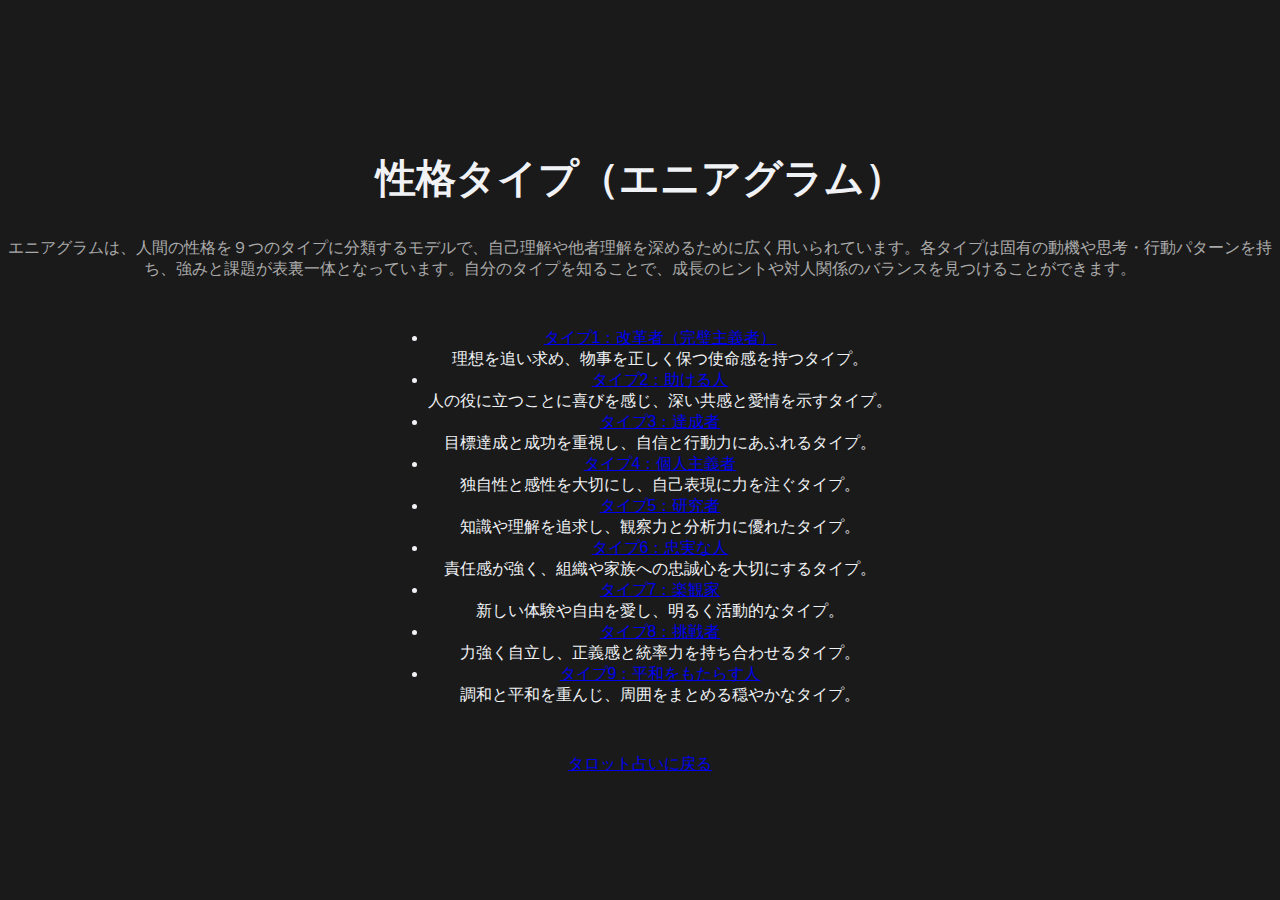
<file: enneagram.html>
<!DOCTYPE html>
<html lang="ja">
<head>
    <meta charset="UTF-8">
    <meta name="viewport" content="width=device-width, initial-scale=1.0">
    <title>性格タイプ（エニアグラム）</title>
    <link rel="stylesheet" href="style.css">
</head>
<body>
    <h1>性格タイプ（エニアグラム）</h1>
    <div class="type-description">
        <p>エニアグラムは、人間の性格を９つのタイプに分類するモデルで、自己理解や他者理解を深めるために広く用いられています。各タイプは固有の動機や思考・行動パターンを持ち、強みと課題が表裏一体となっています。自分のタイプを知ることで、成長のヒントや対人関係のバランスを見つけることができます。</p>
    </div>
    <ul class="type-list">
        <li>
            <a href="type1.html">タイプ1：改革者（完璧主義者）</a><br>
            <span>理想を追い求め、物事を正しく保つ使命感を持つタイプ。</span>
        </li>
        <li>
            <a href="type2.html">タイプ2：助ける人</a><br>
            <span>人の役に立つことに喜びを感じ、深い共感と愛情を示すタイプ。</span>
        </li>
        <li>
            <a href="type3.html">タイプ3：達成者</a><br>
            <span>目標達成と成功を重視し、自信と行動力にあふれるタイプ。</span>
        </li>
        <li>
            <a href="type4.html">タイプ4：個人主義者</a><br>
            <span>独自性と感性を大切にし、自己表現に力を注ぐタイプ。</span>
        </li>
        <li>
            <a href="type5.html">タイプ5：研究者</a><br>
            <span>知識や理解を追求し、観察力と分析力に優れたタイプ。</span>
        </li>
        <li>
            <a href="type6.html">タイプ6：忠実な人</a><br>
            <span>責任感が強く、組織や家族への忠誠心を大切にするタイプ。</span>
        </li>
        <li>
            <a href="type7.html">タイプ7：楽観家</a><br>
            <span>新しい体験や自由を愛し、明るく活動的なタイプ。</span>
        </li>
        <li>
            <a href="type8.html">タイプ8：挑戦者</a><br>
            <span>力強く自立し、正義感と統率力を持ち合わせるタイプ。</span>
        </li>
        <li>
            <a href="type9.html">タイプ9：平和をもたらす人</a><br>
            <span>調和と平和を重んじ、周囲をまとめる穏やかなタイプ。</span>
        </li>
    </ul>
    <div style="margin-top: 2rem;">
        <a href="index.html" class="link-button">タロット占いに戻る</a>
    </div>
</body>
</html>
</file>
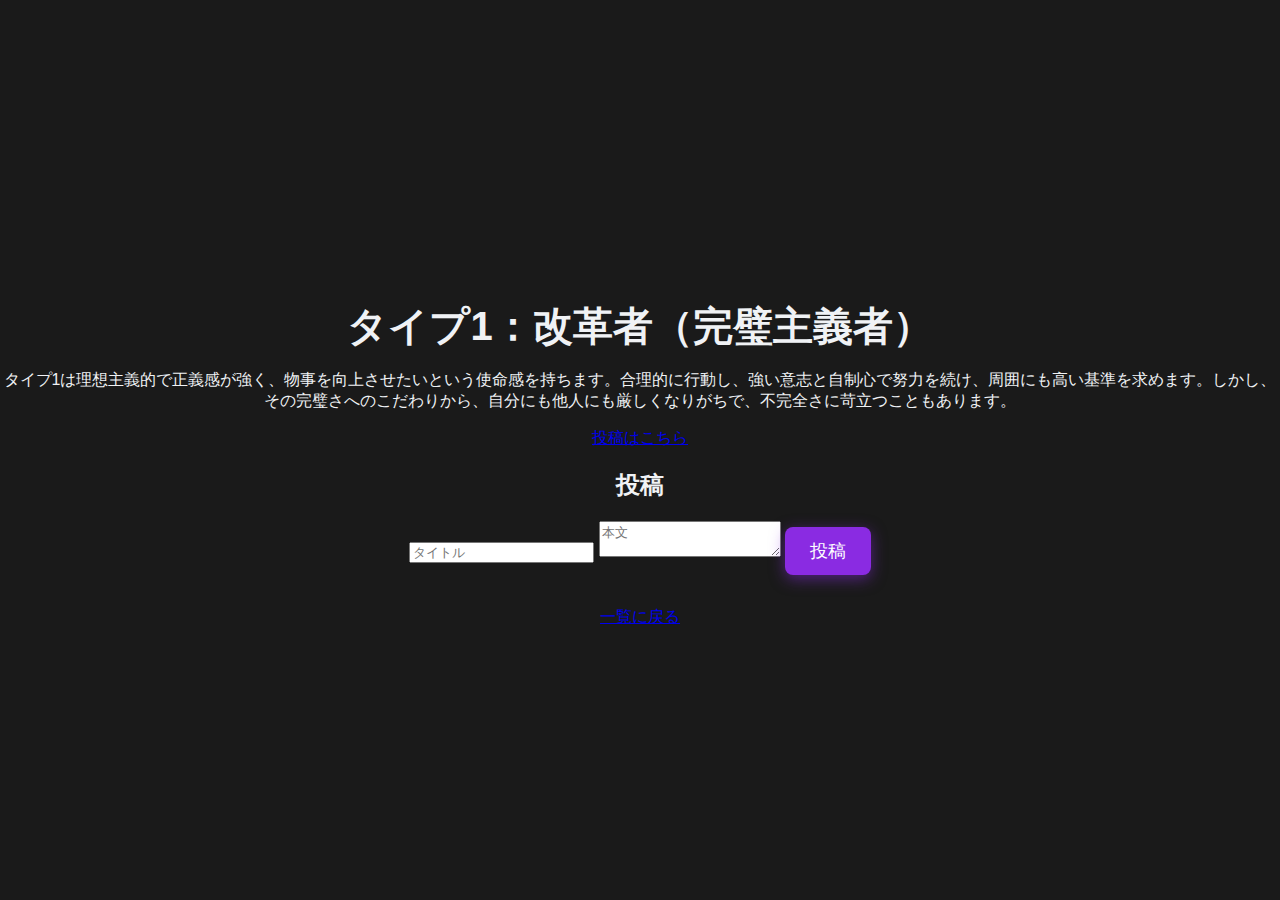
<file: type1.html>
<!DOCTYPE html>
<html lang="ja">
<head>
    <meta charset="UTF-8">
    <meta name="viewport" content="width=device-width, initial-scale=1.0">
    <title>タイプ1：改革者（完璧主義者）</title>
    <link rel="stylesheet" href="style.css">
</head>
<body data-type="type1">
    <h1>タイプ1：改革者（完璧主義者）</h1>
    <div class="type-description">
        タイプ1は理想主義的で正義感が強く、物事を向上させたいという使命感を持ちます。合理的に行動し、強い意志と自制心で努力を続け、周囲にも高い基準を求めます。しかし、その完璧さへのこだわりから、自分にも他人にも厳しくなりがちで、不完全さに苛立つこともあります。
    </div>
    <div style="margin-top: 1rem;">
        <a href="#posts-container" class="link-button">投稿はこちら</a>
    </div>
    <h2>投稿</h2>
    <div id="posts-container"></div>
    <form id="post-form">
        <input type="text" id="post-title" placeholder="タイトル" required>
        <textarea id="post-body" placeholder="本文" required></textarea>
        <button type="submit">投稿</button>
    </form>
    <div style="margin-top: 2rem;">
        <a href="enneagram.html" class="link-button">一覧に戻る</a>
    </div>
    <script src="enneagram.js"></script>
</body>
</html>
</file>
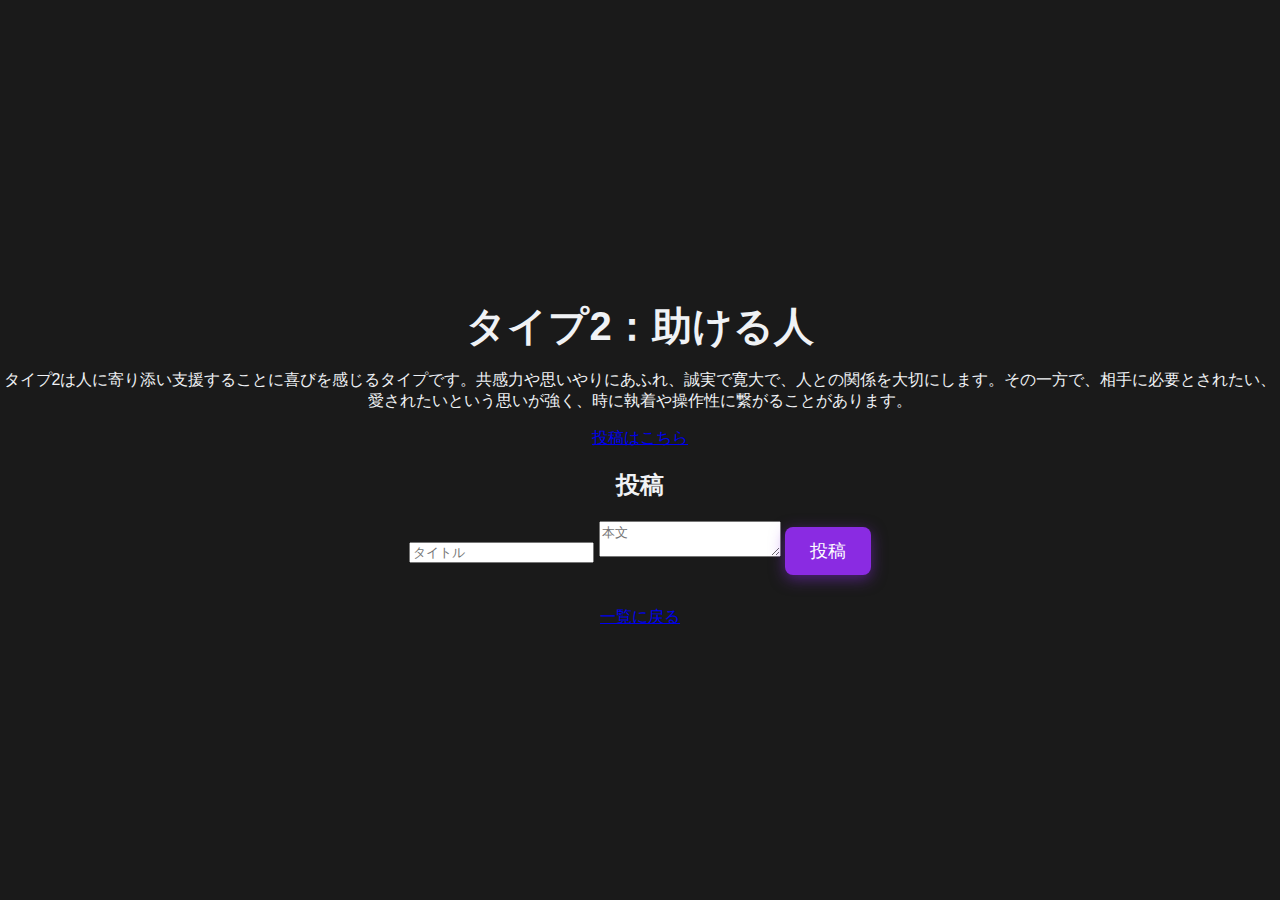
<file: type2.html>
<!DOCTYPE html>
<html lang="ja">
<head>
    <meta charset="UTF-8">
    <meta name="viewport" content="width=device-width, initial-scale=1.0">
    <title>タイプ2：助ける人</title>
    <link rel="stylesheet" href="style.css">
</head>
<body data-type="type2">
    <h1>タイプ2：助ける人</h1>
    <div class="type-description">
        タイプ2は人に寄り添い支援することに喜びを感じるタイプです。共感力や思いやりにあふれ、誠実で寛大で、人との関係を大切にします。その一方で、相手に必要とされたい、愛されたいという思いが強く、時に執着や操作性に繋がることがあります。
    </div>
    <div style="margin-top: 1rem;">
        <a href="#posts-container" class="link-button">投稿はこちら</a>
    </div>
    <h2>投稿</h2>
    <div id="posts-container"></div>
    <form id="post-form">
        <input type="text" id="post-title" placeholder="タイトル" required>
        <textarea id="post-body" placeholder="本文" required></textarea>
        <button type="submit">投稿</button>
    </form>
    <div style="margin-top: 2rem;">
        <a href="enneagram.html" class="link-button">一覧に戻る</a>
    </div>
    <script src="enneagram.js"></script>
</body>
</html>
</file>
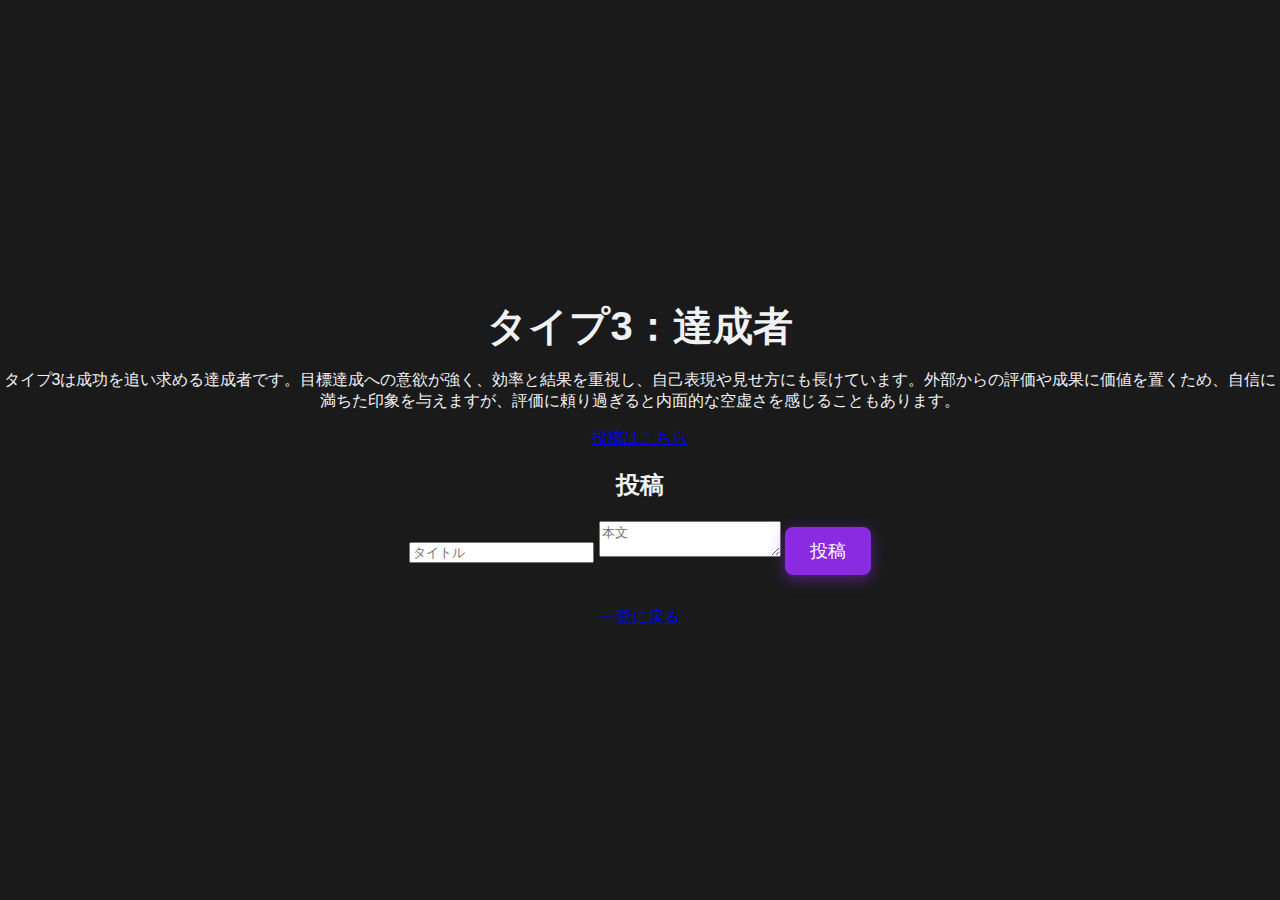
<file: type3.html>
<!DOCTYPE html>
<html lang="ja">
<head>
    <meta charset="UTF-8">
    <meta name="viewport" content="width=device-width, initial-scale=1.0">
    <title>タイプ3：達成者</title>
    <link rel="stylesheet" href="style.css">
</head>
<body data-type="type3">
    <h1>タイプ3：達成者</h1>
    <div class="type-description">
        タイプ3は成功を追い求める達成者です。目標達成への意欲が強く、効率と結果を重視し、自己表現や見せ方にも長けています。外部からの評価や成果に価値を置くため、自信に満ちた印象を与えますが、評価に頼り過ぎると内面的な空虚さを感じることもあります。
    </div>
    <div style="margin-top: 1rem;">
        <a href="#posts-container" class="link-button">投稿はこちら</a>
    </div>
    <h2>投稿</h2>
    <div id="posts-container"></div>
    <form id="post-form">
        <input type="text" id="post-title" placeholder="タイトル" required>
        <textarea id="post-body" placeholder="本文" required></textarea>
        <button type="submit">投稿</button>
    </form>
    <div style="margin-top: 2rem;">
        <a href="enneagram.html" class="link-button">一覧に戻る</a>
    </div>
    <script src="enneagram.js"></script>
</body>
</html>
</file>
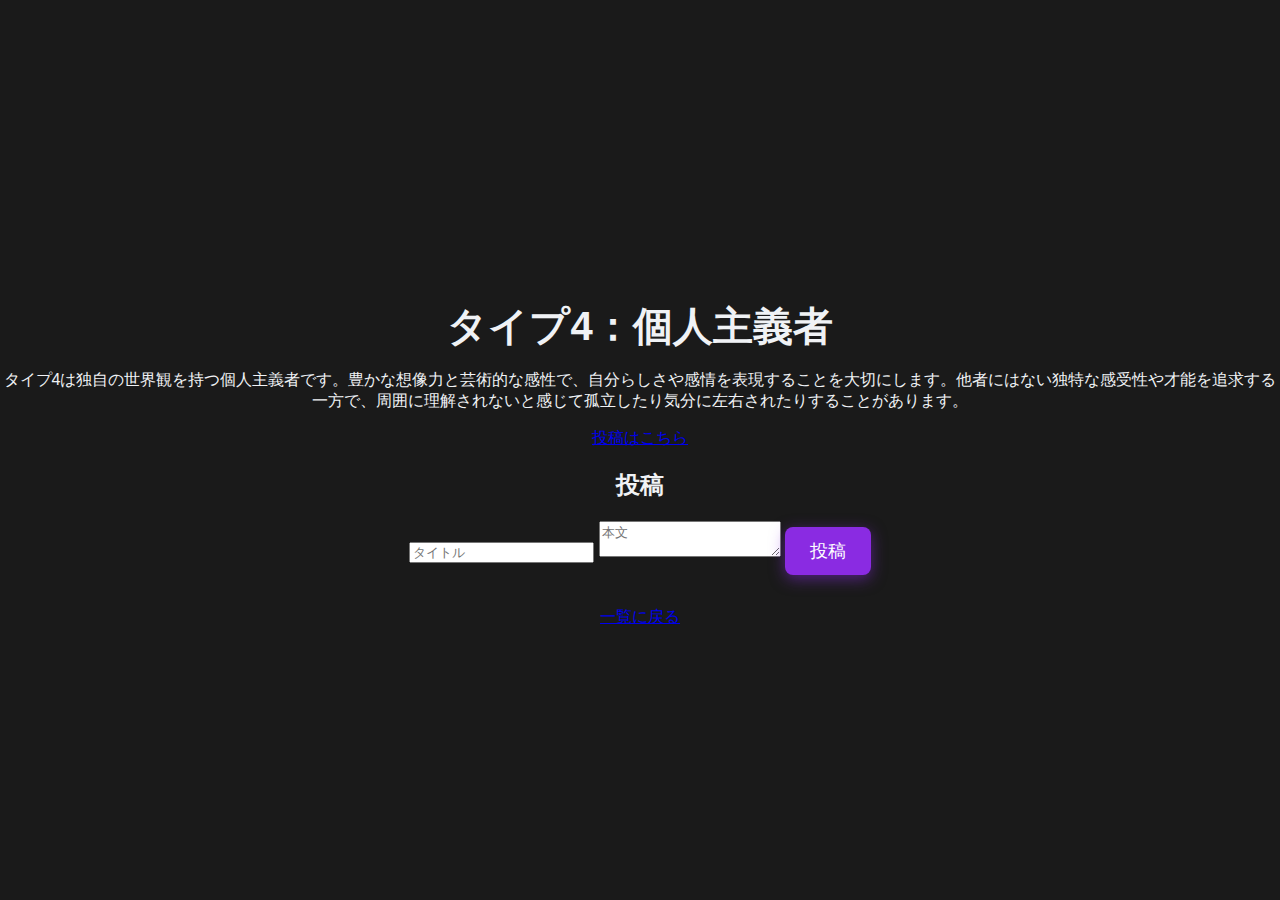
<file: type4.html>
<!DOCTYPE html>
<html lang="ja">
<head>
    <meta charset="UTF-8">
    <meta name="viewport" content="width=device-width, initial-scale=1.0">
    <title>タイプ4：個人主義者</title>
    <link rel="stylesheet" href="style.css">
</head>
<body data-type="type4">
    <h1>タイプ4：個人主義者</h1>
    <div class="type-description">
        タイプ4は独自の世界観を持つ個人主義者です。豊かな想像力と芸術的な感性で、自分らしさや感情を表現することを大切にします。他者にはない独特な感受性や才能を追求する一方で、周囲に理解されないと感じて孤立したり気分に左右されたりすることがあります。
    </div>
    <div style="margin-top: 1rem;">
        <a href="#posts-container" class="link-button">投稿はこちら</a>
    </div>
    <h2>投稿</h2>
    <div id="posts-container"></div>
    <form id="post-form">
        <input type="text" id="post-title" placeholder="タイトル" required>
        <textarea id="post-body" placeholder="本文" required></textarea>
        <button type="submit">投稿</button>
    </form>
    <div style="margin-top: 2rem;">
        <a href="enneagram.html" class="link-button">一覧に戻る</a>
    </div>
    <script src="enneagram.js"></script>
</body>
</html>
</file>
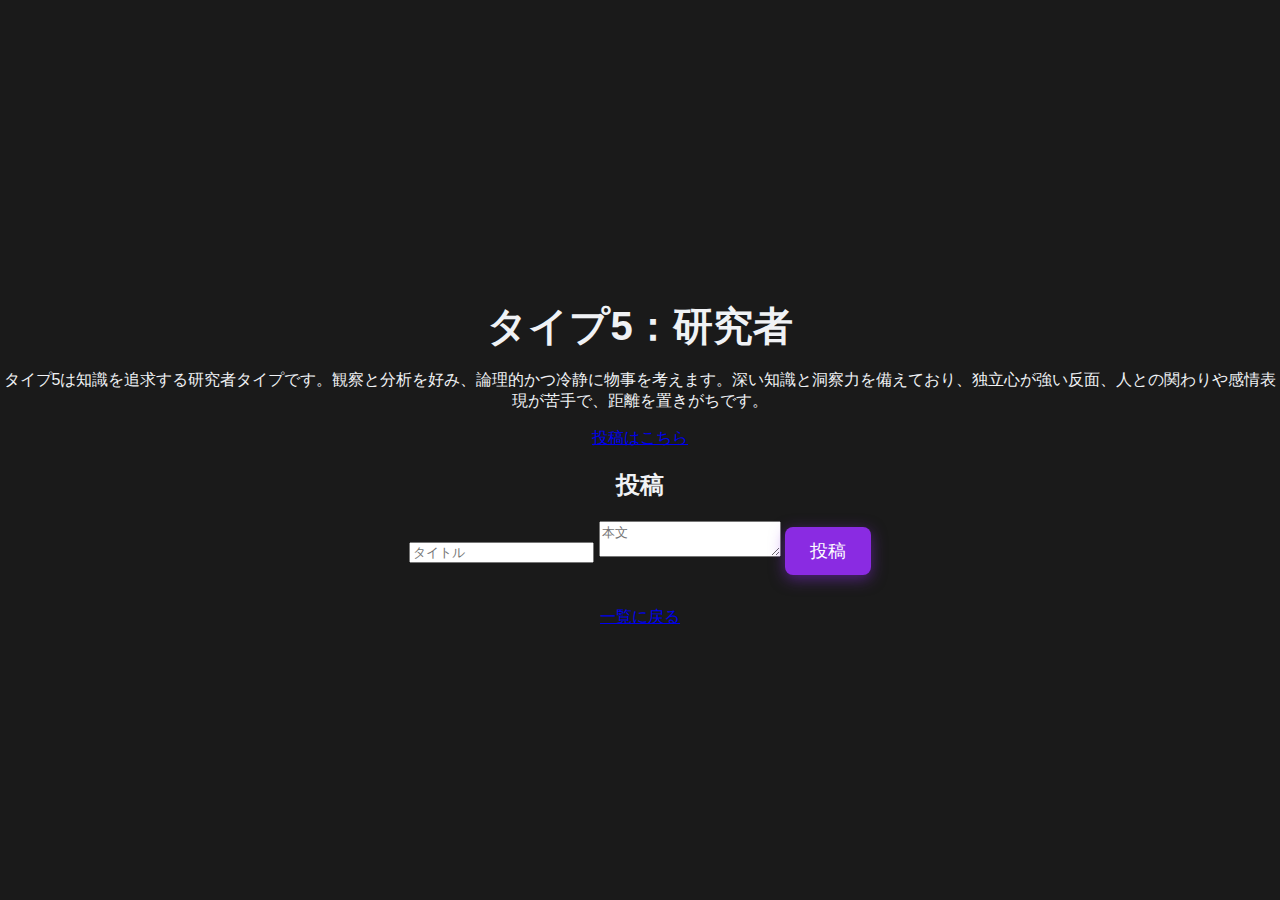
<file: type5.html>
<!DOCTYPE html>
<html lang="ja">
<head>
    <meta charset="UTF-8">
    <meta name="viewport" content="width=device-width, initial-scale=1.0">
    <title>タイプ5：研究者</title>
    <link rel="stylesheet" href="style.css">
</head>
<body data-type="type5">
    <h1>タイプ5：研究者</h1>
    <div class="type-description">
        タイプ5は知識を追求する研究者タイプです。観察と分析を好み、論理的かつ冷静に物事を考えます。深い知識と洞察力を備えており、独立心が強い反面、人との関わりや感情表現が苦手で、距離を置きがちです。
    </div>
    <div style="margin-top: 1rem;">
        <a href="#posts-container" class="link-button">投稿はこちら</a>
    </div>
    <h2>投稿</h2>
    <div id="posts-container"></div>
    <form id="post-form">
        <input type="text" id="post-title" placeholder="タイトル" required>
        <textarea id="post-body" placeholder="本文" required></textarea>
        <button type="submit">投稿</button>
    </form>
    <div style="margin-top: 2rem;">
        <a href="enneagram.html" class="link-button">一覧に戻る</a>
    </div>
    <script src="enneagram.js"></script>
</body>
</html>
</file>
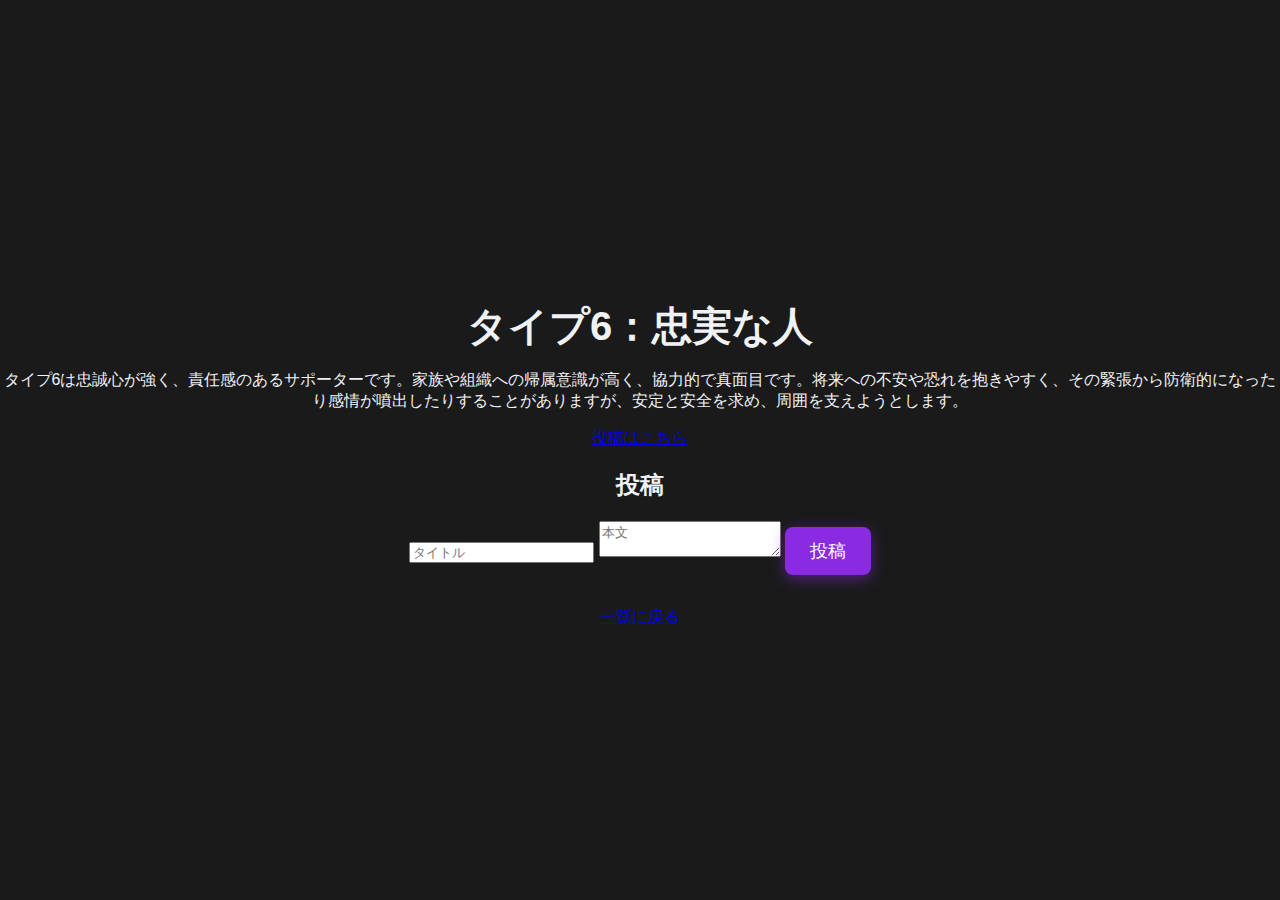
<file: type6.html>
<!DOCTYPE html>
<html lang="ja">
<head>
    <meta charset="UTF-8">
    <meta name="viewport" content="width=device-width, initial-scale=1.0">
    <title>タイプ6：忠実な人</title>
    <link rel="stylesheet" href="style.css">
</head>
<body data-type="type6">
    <h1>タイプ6：忠実な人</h1>
    <div class="type-description">
        タイプ6は忠誠心が強く、責任感のあるサポーターです。家族や組織への帰属意識が高く、協力的で真面目です。将来への不安や恐れを抱きやすく、その緊張から防衛的になったり感情が噴出したりすることがありますが、安定と安全を求め、周囲を支えようとします。
    </div>
    <div style="margin-top: 1rem;">
        <a href="#posts-container" class="link-button">投稿はこちら</a>
    </div>
    <h2>投稿</h2>
    <div id="posts-container"></div>
    <form id="post-form">
        <input type="text" id="post-title" placeholder="タイトル" required>
        <textarea id="post-body" placeholder="本文" required></textarea>
        <button type="submit">投稿</button>
    </form>
    <div style="margin-top: 2rem;">
        <a href="enneagram.html" class="link-button">一覧に戻る</a>
    </div>
    <script src="enneagram.js"></script>
</body>
</html>
</file>
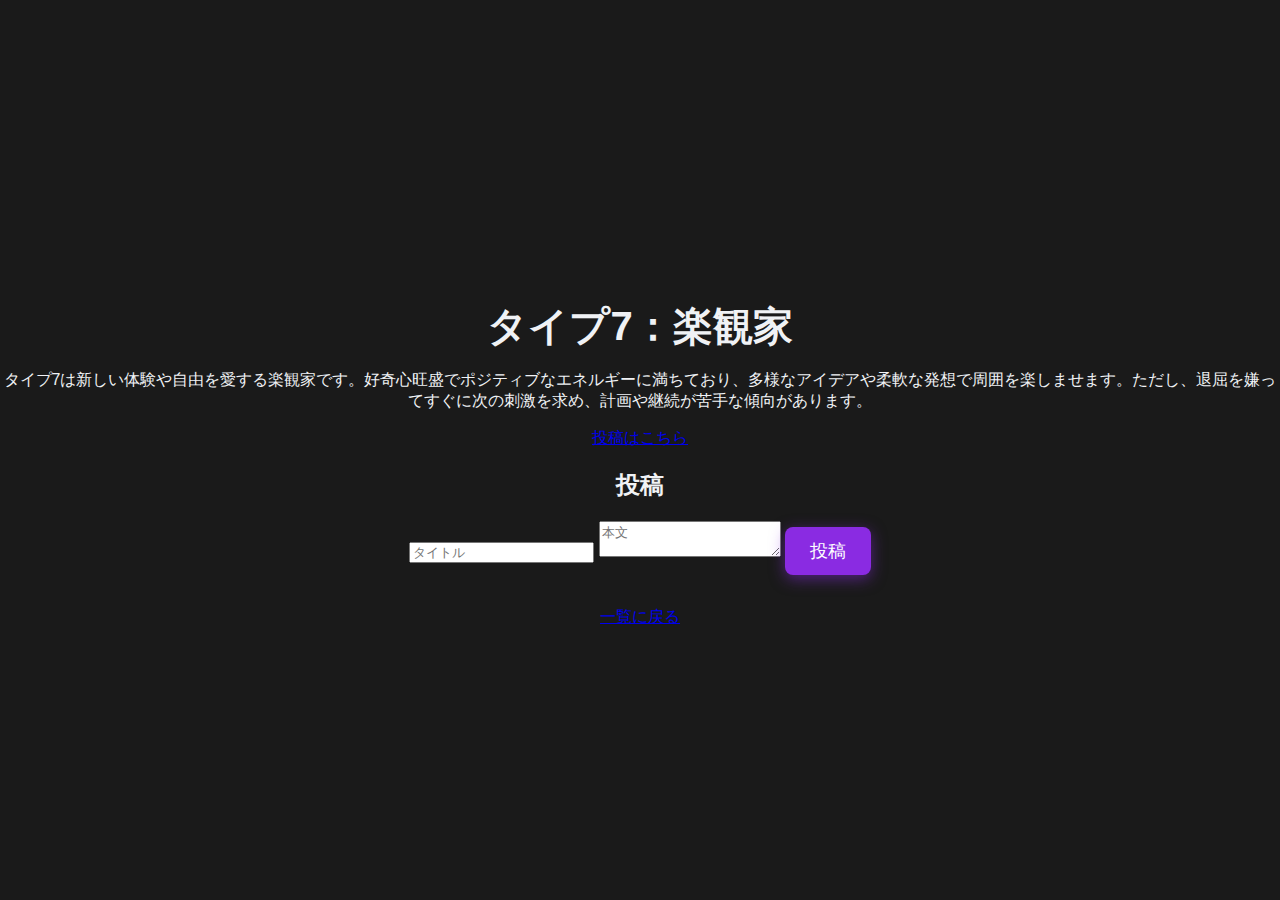
<file: type7.html>
<!DOCTYPE html>
<html lang="ja">
<head>
    <meta charset="UTF-8">
    <meta name="viewport" content="width=device-width, initial-scale=1.0">
    <title>タイプ7：楽観家</title>
    <link rel="stylesheet" href="style.css">
</head>
<body data-type="type7">
    <h1>タイプ7：楽観家</h1>
    <div class="type-description">
        タイプ7は新しい体験や自由を愛する楽観家です。好奇心旺盛でポジティブなエネルギーに満ちており、多様なアイデアや柔軟な発想で周囲を楽しませます。ただし、退屈を嫌ってすぐに次の刺激を求め、計画や継続が苦手な傾向があります。
    </div>
    <div style="margin-top: 1rem;">
        <a href="#posts-container" class="link-button">投稿はこちら</a>
    </div>
    <h2>投稿</h2>
    <div id="posts-container"></div>
    <form id="post-form">
        <input type="text" id="post-title" placeholder="タイトル" required>
        <textarea id="post-body" placeholder="本文" required></textarea>
        <button type="submit">投稿</button>
    </form>
    <div style="margin-top: 2rem;">
        <a href="enneagram.html" class="link-button">一覧に戻る</a>
    </div>
    <script src="enneagram.js"></script>
</body>
</html>
</file>
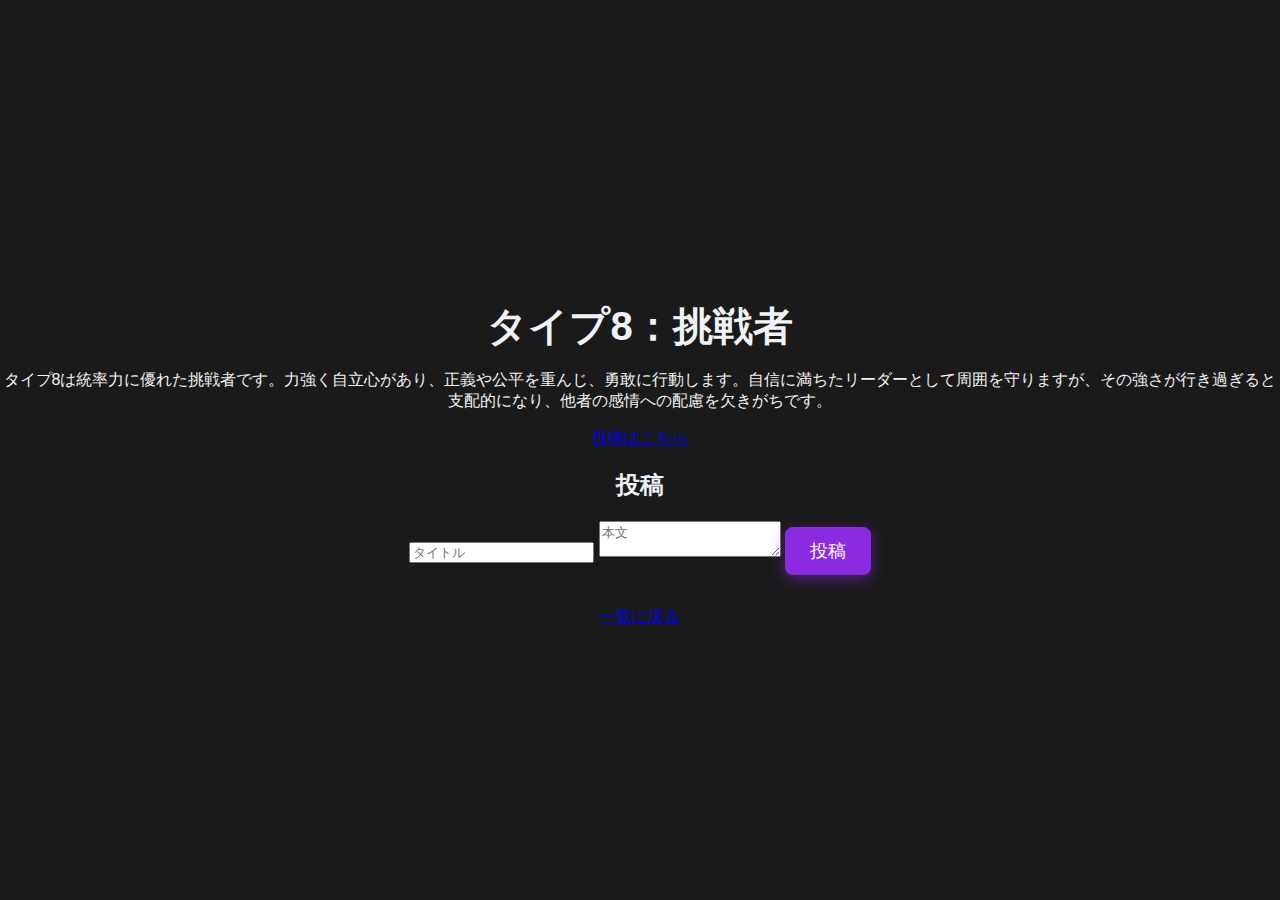
<file: type8.html>
<!DOCTYPE html>
<html lang="ja">
<head>
    <meta charset="UTF-8">
    <meta name="viewport" content="width=device-width, initial-scale=1.0">
    <title>タイプ8：挑戦者</title>
    <link rel="stylesheet" href="style.css">
</head>
<body data-type="type8">
    <h1>タイプ8：挑戦者</h1>
    <div class="type-description">
        タイプ8は統率力に優れた挑戦者です。力強く自立心があり、正義や公平を重んじ、勇敢に行動します。自信に満ちたリーダーとして周囲を守りますが、その強さが行き過ぎると支配的になり、他者の感情への配慮を欠きがちです。
    </div>
    <div style="margin-top: 1rem;">
        <a href="#posts-container" class="link-button">投稿はこちら</a>
    </div>
    <h2>投稿</h2>
    <div id="posts-container"></div>
    <form id="post-form">
        <input type="text" id="post-title" placeholder="タイトル" required>
        <textarea id="post-body" placeholder="本文" required></textarea>
        <button type="submit">投稿</button>
    </form>
    <div style="margin-top: 2rem;">
        <a href="enneagram.html" class="link-button">一覧に戻る</a>
    </div>
    <script src="enneagram.js"></script>
</body>
</html>
</file>
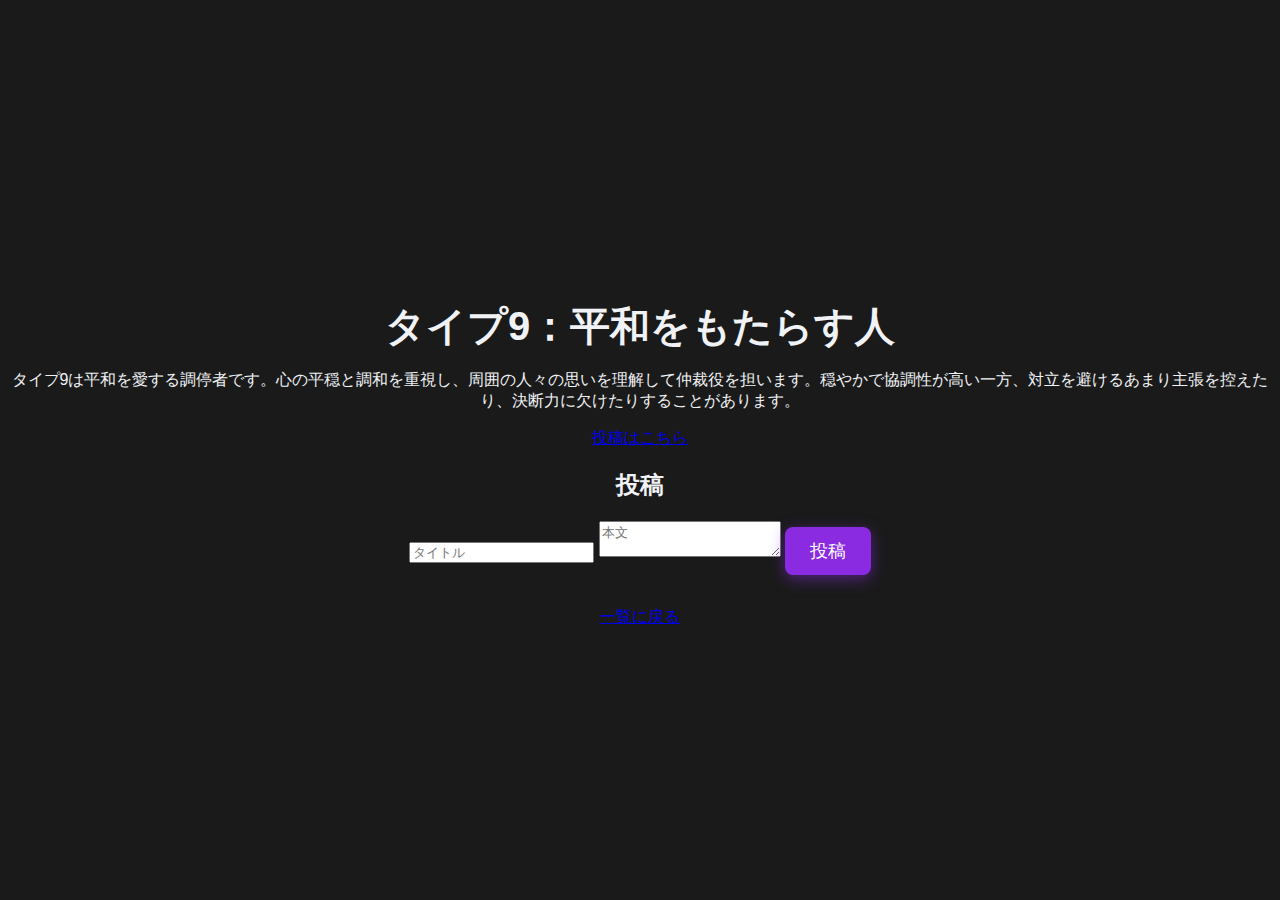
<file: type9.html>
<!DOCTYPE html>
<html lang="ja">
<head>
    <meta charset="UTF-8">
    <meta name="viewport" content="width=device-width, initial-scale=1.0">
    <title>タイプ9：平和をもたらす人</title>
    <link rel="stylesheet" href="style.css">
</head>
<body data-type="type9">
    <h1>タイプ9：平和をもたらす人</h1>
    <div class="type-description">
        タイプ9は平和を愛する調停者です。心の平穏と調和を重視し、周囲の人々の思いを理解して仲裁役を担います。穏やかで協調性が高い一方、対立を避けるあまり主張を控えたり、決断力に欠けたりすることがあります。
    </div>
    <div style="margin-top: 1rem;">
        <a href="#posts-container" class="link-button">投稿はこちら</a>
    </div>
    <h2>投稿</h2>
    <div id="posts-container"></div>
    <form id="post-form">
        <input type="text" id="post-title" placeholder="タイトル" required>
        <textarea id="post-body" placeholder="本文" required></textarea>
        <button type="submit">投稿</button>
    </form>
    <div style="margin-top: 2rem;">
        <a href="enneagram.html" class="link-button">一覧に戻る</a>
    </div>
    <script src="enneagram.js"></script>
</body>
</html>
</file>
<file: style.css>
body {
    font-family: 'Helvetica Neue', Arial, sans-serif;
    display: flex;
    flex-direction: column;
    align-items: center;
    justify-content: center;
    min-height: 100vh;
    margin: 0;
    background-color: #1a1a1a;
    color: #f0f2f5;
    text-align: center;
}

h1 {
    color: #f0f2f5;
    margin-bottom: 1rem;
    font-size: 2.5rem;
}

p {
    color: #aaa;
    margin-bottom: 2rem;
}

button {
    padding: 12px 25px;
    font-size: 18px;
    cursor: pointer;
    background-color: #8a2be2;
    color: white;
    border: none;
    border-radius: 8px;
    box-shadow: 0 4px 15px rgba(138, 43, 226, 0.5);
    transition: background-color 0.3s ease, transform 0.2s ease;
}

button:hover {
    background-color: #9932cc;
    transform: translateY(-2px);
}

#result-container {
    display: flex;
    align-items: center;
    margin-top: 2rem;
    width: 100%;
    max-width: 800px; /* Adjust width for side-by-side layout */
    justify-content: center;
}

.scene {
    width: 220px;
    height: 320px;
    perspective: 1000px;
    margin-right: 2rem; /* Add space between card and text */
}

.card {
    width: 100%;
    height: 100%;
    position: relative;
    transition: transform 2s;
    transform-style: preserve-3d;
}

.card.is-flipped {
    transform: rotateY(900deg);
}

.card-face {
    position: absolute;
    width: 100%;
    height: 100%;
    backface-visibility: hidden;
    border-radius: 12px;
    overflow: hidden;
    box-shadow: 0 10px 20px rgba(0, 0, 0, 0.3);
}

.card-face--front {
    background: #fff;
    transform: rotateY(180deg);
}

.card-face--back {
    background: #333;
}

.card-face img {
    width: 100%;
    height: 100%;
    object-fit: cover;
}

#card-meaning-area {
    padding: 1.5rem;
    max-width: 400px; /* Adjust width of the text area */
    background: rgba(255, 255, 255, 0.05);
    border-radius: 12px;
    box-shadow: 0 8px 16px rgba(0, 0, 0, 0.2);
    transition: opacity 0.8s ease-in-out, transform 0.8s ease-in-out;
    opacity: 0; /* Initially hidden */
    transform: translateY(20px);
    text-align: left;
}

#card-meaning-area.visible {
    opacity: 1;
    transform: translateY(0);
}

#card-name {
    color: #8a2be2;
    margin-top: 0;
    font-size: 2rem;
}

#card-meaning {
    font-size: 1.1rem;
    line-height: 1.6;
    color: #ccc;
}
</file>
